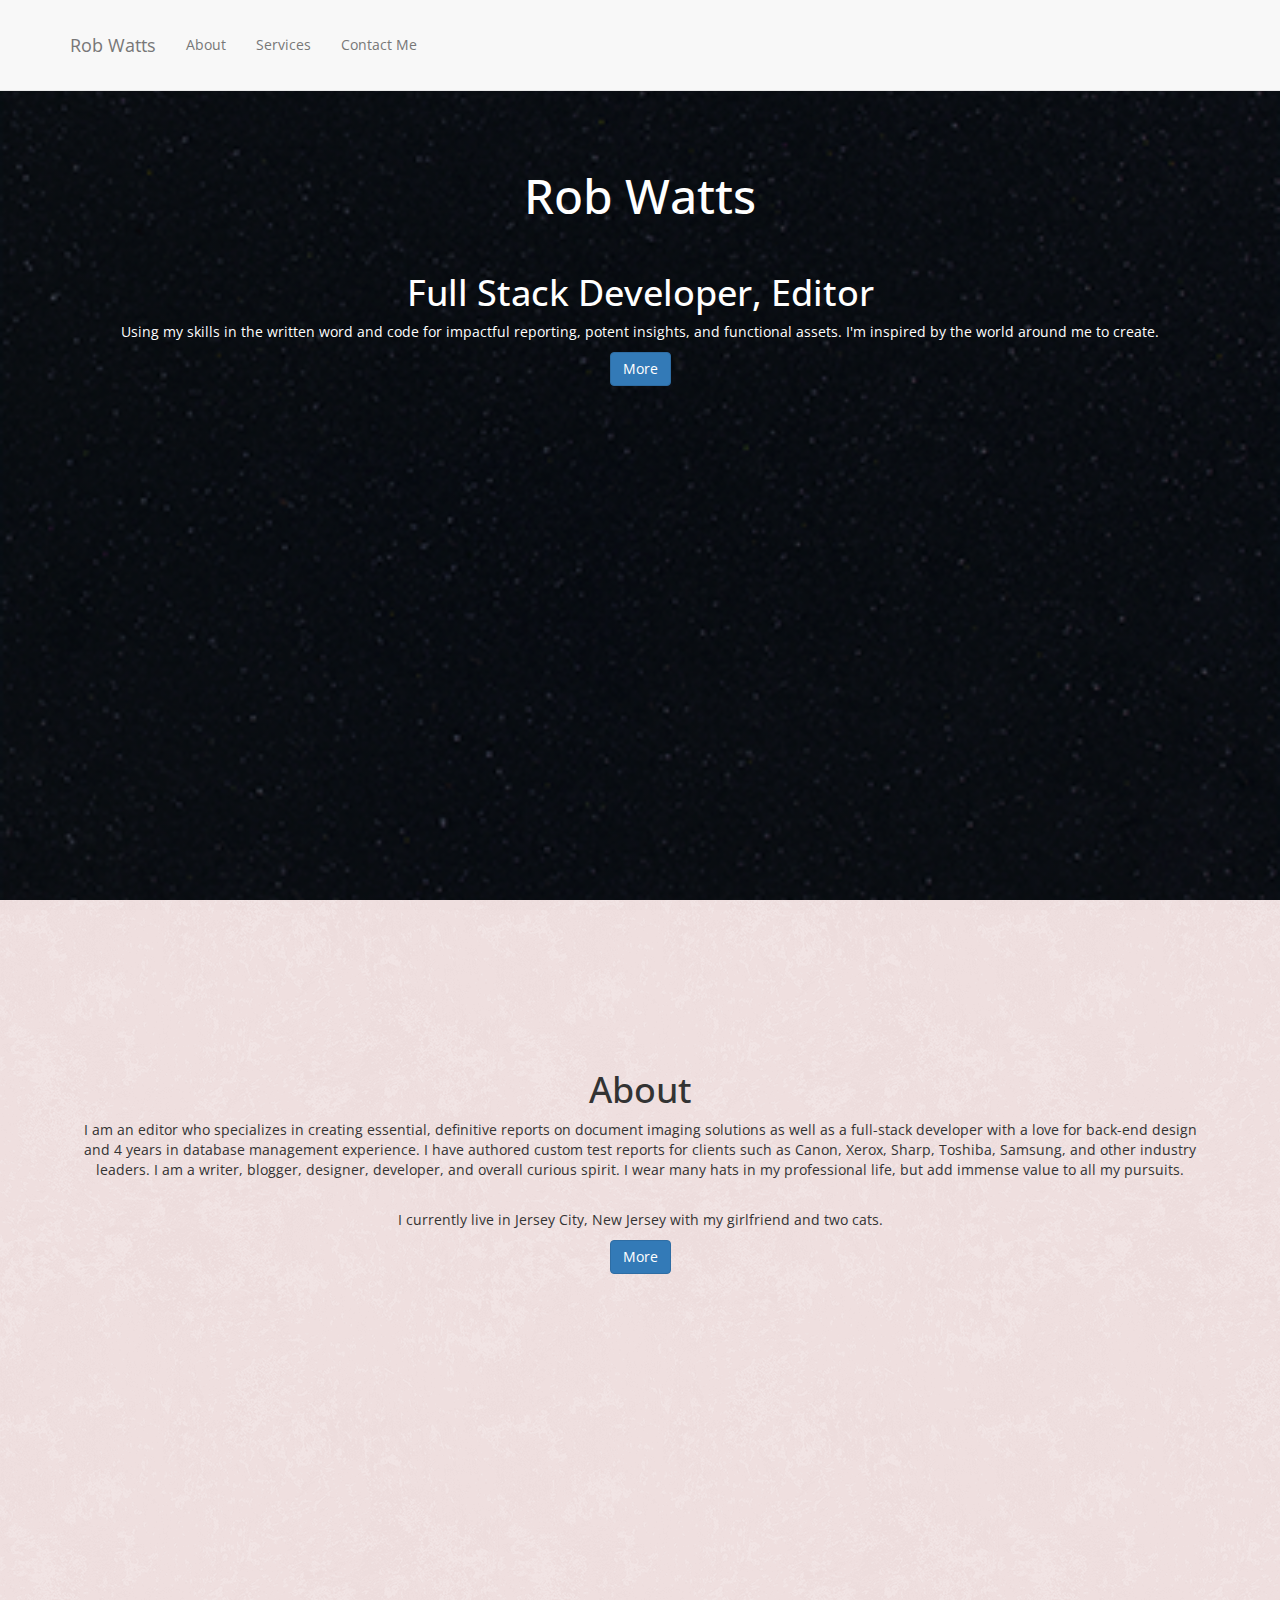
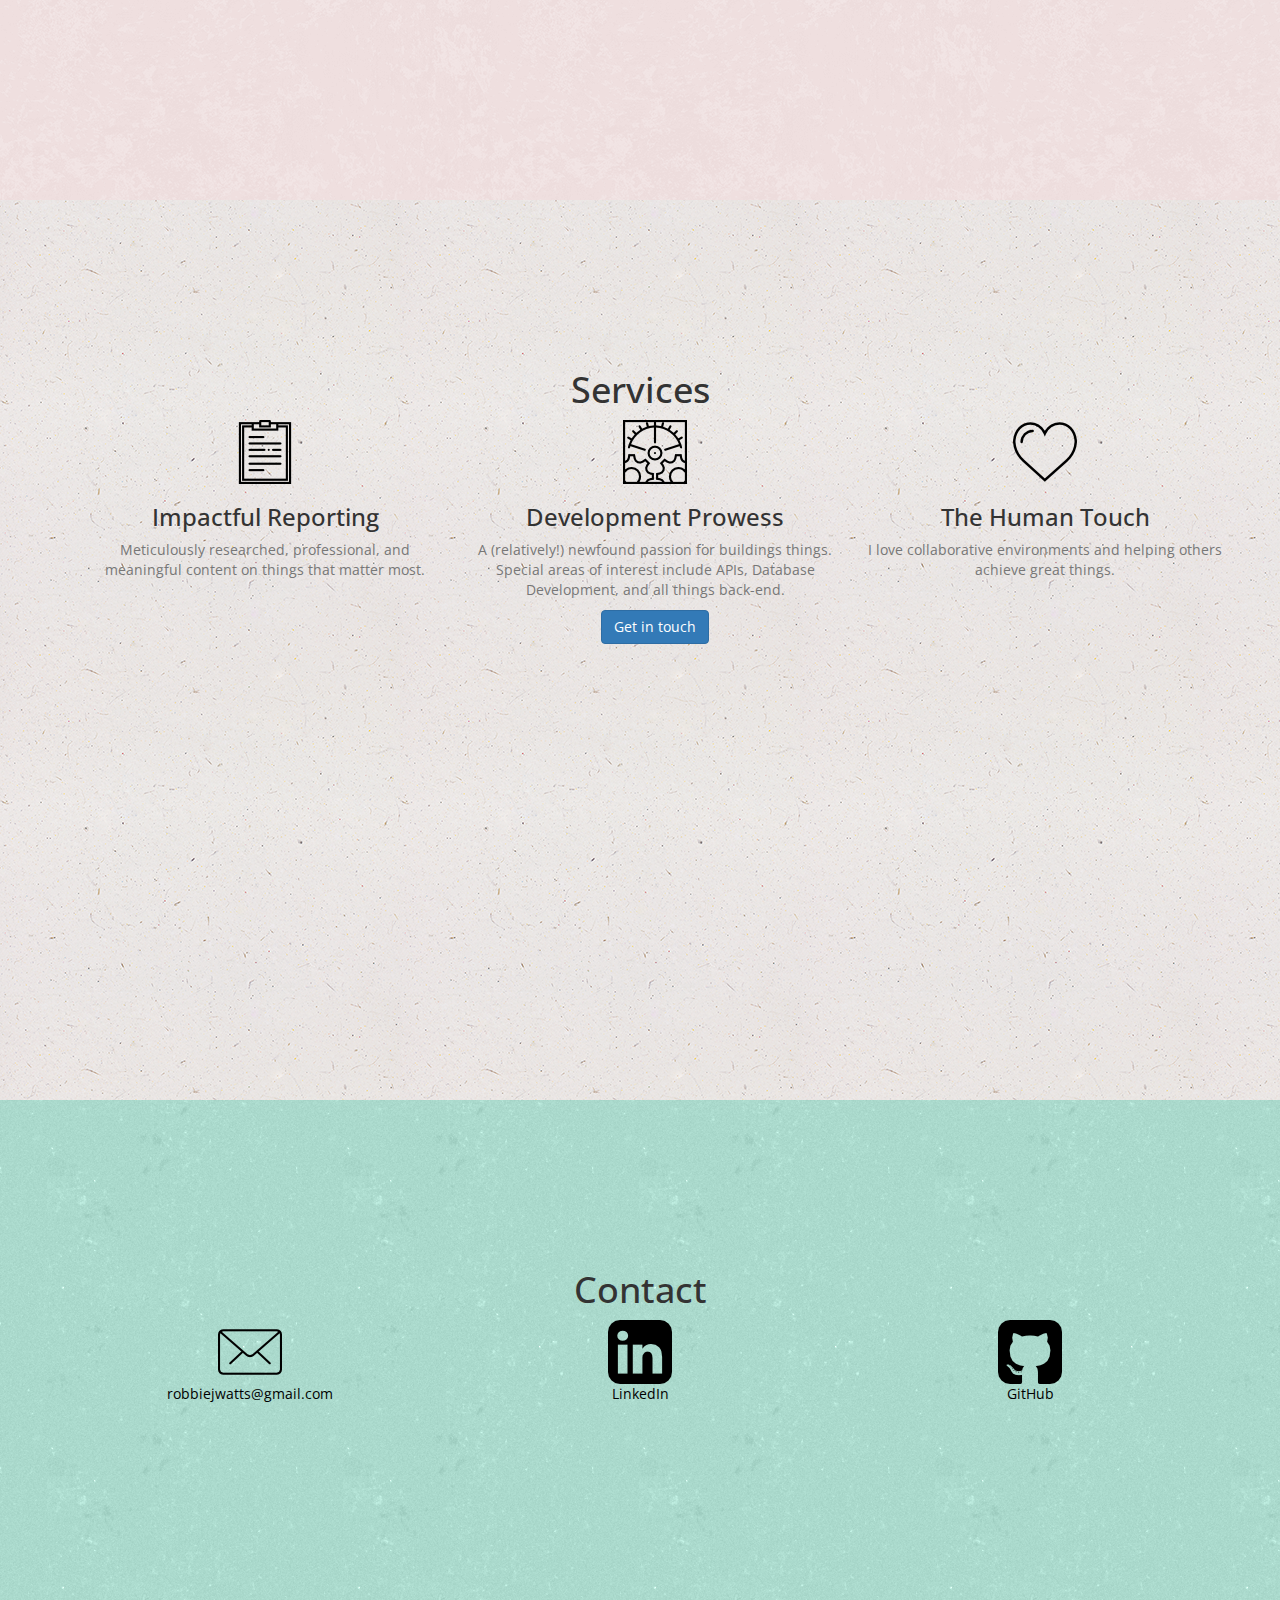
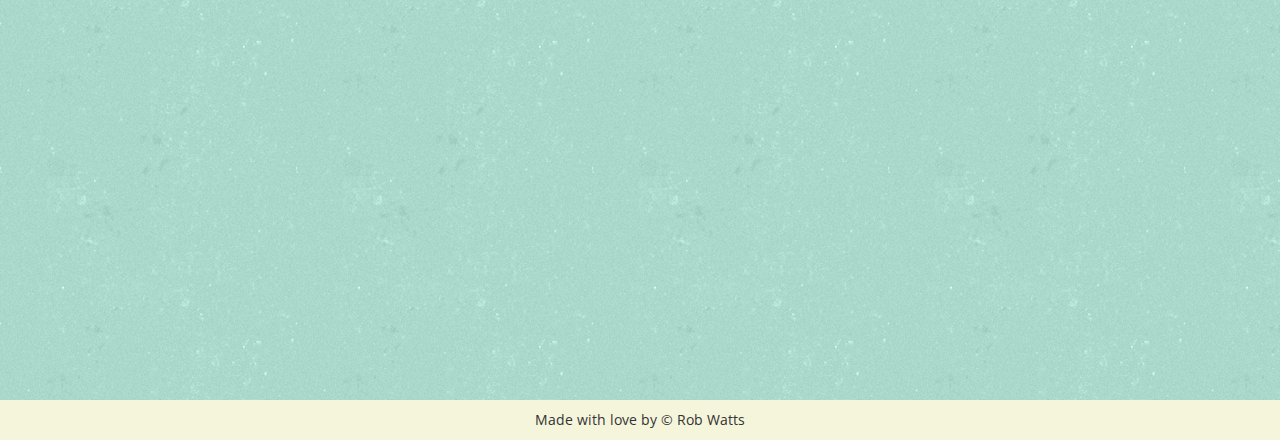
<file: home.html>
<!DOCTYPE html>
<html lang="en">

<head>

    <meta charset="utf-8">
    <meta http-equiv="X-UA-Compatible" content="IE=edge">
    <meta name="viewport" content="width=device-width, initial-scale=1">
    <meta name="description" content="">
    <meta name="author" content="">

    <title>Hello | Rob Watts | Developer, Editor, Writer </title>

    <!-- Bootstrap Core CSS -->
    <link href="css/bootstrap.min.css" rel="stylesheet">

    <!-- Custom CSS -->
    <link href="css/scrolling-nav.css" rel="stylesheet">

    <!-- Emoji CSS -->
     <link href="https://afeld.github.io/emoji-css/emoji.css" rel="stylesheet">

     <!--google fonts-->
     <link href="https://fonts.googleapis.com/css?family=Alfa+Slab+One|Open+Sans" rel="stylesheet">

    <!-- HTML5 Shim and Respond.js IE8 support of HTML5 elements and media queries -->
    <!-- WARNING: Respond.js doesn't work if you view the page via file:// -->
    <!--[if lt IE 9]>
        <script src="https://oss.maxcdn.com/libs/html5shiv/3.7.0/html5shiv.js"></script>
        <script src="https://oss.maxcdn.com/libs/respond.js/1.4.2/respond.min.js"></script>
    <![endif]-->

</head>

<!-- The #page-top ID is part of the scrolling feature - the data-spy and data-target are part of the built-in Bootstrap scrollspy function -->

<body id="page-top" data-spy="scroll" data-target=".navbar-fixed-top">

    <!-- Navigation -->
    <nav class="navbar navbar-default navbar-fixed-top" role="navigation">
        <div class="container">
            <div class="navbar-header page-scroll">
                <button type="button" class="navbar-toggle" data-toggle="collapse" data-target=".navbar-ex1-collapse">
                    <span class="sr-only">Toggle navigation</span>
                    <span class="icon-bar"></span>
                    <span class="icon-bar"></span>
                    <span class="icon-bar"></span>
                </button>
                <a class="navbar-brand page-scroll" href="#page-top" >Rob Watts</a>
            </div>

            <!-- Collect the nav links, forms, and other content for toggling -->
            <div class="collapse navbar-collapse navbar-ex1-collapse">
                <ul class="nav navbar-nav">
                    <!-- Hidden li included to remove active class from about link when scrolled up past about section -->
                    <li class="hidden">
                        <a class="page-scroll" href="#page-top"></a>
                    </li>
                    <li>
                        <a class="page-scroll" href="#about">About</a>
                    </li>
                    <li>
                        <a class="page-scroll" href="#services">Services</a>
                    </li>
                 <!--    <li>
                        <a class="page-scroll" href="#portfolio">Portfolio</a>
                    </li> -->
                    <li>
                        <a class="page-scroll" href="#contact">Contact Me</a>
                    </li>

                </ul>
            </div>
            <!-- /.navbar-collapse -->
        </div>
        <!-- /.container -->
    </nav>

    <!-- Intro Section -->
    <section id="intro" class="intro-section">
        <div class="container">
            <div class="row">
                <div class="col-lg-12">
                    <h1 class="hellointro"><font size=30px>Rob Watts</font></h1></br><h1>Full Stack Developer, Editor</h1>
                    <p class="hellointro"> Using my skills in the written word and code for impactful reporting, potent insights, and functional assets. I'm inspired by the world around me to create.</p>
                    <a class="btn btn-primary page-scroll" href="#about">More</a>
                </div>
            </div>
        </div>
    </section>

    <!-- About Section -->
    <section id="about" class="about-section">
        <div class="container">
            <div class="row">
                <div class="col-lg-12">
                    <h1>About</h1>
                    <p> I am an editor who specializes in creating essential, definitive reports on document imaging solutions as well as a full-stack developer with a love for back-end design and 4 years in database management experience. I have authored custom test reports for clients such as Canon, Xerox, Sharp, Toshiba, Samsung, and other industry leaders. I am a writer, blogger, designer, developer, and overall curious spirit. I wear many hats in my professional life, but add immense value to all my pursuits. </p> </br>
                    <p> I currently live in Jersey City, New Jersey with my girlfriend and two cats. <i class="em em-cat2"></i> <i class="em em-cat2"></i></p>
                    <a class="btn btn-primary page-scroll" href="#services">More</a>
                </div>
            </div>
        </div>
    </section>

    <!-- Services Section -->
    <section id="services" class="services-section">
        <div class="container">
            <div class="row">
                <div class="col-lg-12">
                    <h1>Services</h1>
                    <div class="container">
            <div class="row">
                <div class="col-lg-4 col-md-6 col-sm-2 text-center">
                    <div class="service-box">
                        <img src="icons/notepad.png">
                        <h3>Impactful Reporting </h3>
                        <p class="text-muted">Meticulously researched, professional, and meaningful content on things that matter most.</p>
                    </div>
                </div>
                <div class="col-lg-4 col-md-6 col-sm-2 text-center">
                    <div class="service-box">
                        <img src="icons/settings.png">
                        <h3>Development Prowess</h3>
                        <p class="text-muted">A (relatively!) newfound passion for buildings things. Special areas of interest include APIs, Database Development, and all things back-end. </p>
                    </div>
                </div>
                <div class="col-lg-4 col-md-6 col-sm-2 text-center">
                    <div class="service-box">
                        <img src="icons/like.png">
                        <h3>The Human Touch</h3>
                        <p class="text-muted">I love collaborative environments and helping others achieve great things.</p>
                    </div>
                </div>
                
            </div>
                    <a class="btn btn-primary page-scroll" href="#contact">Get in touch</a>
                </div>
            </div>
        </div>
    </section>

      <!-- Portfolio Section -->
    <!-- <section id="portfolio" class="portfolio-section">
        <div class="container">
            <div class="row">
                <div class="col-lg-12">
                    <h1>Portfolio</h1>
                </div>
            </div>
        </div>
    </section> -->

    <!-- Contact Section -->
    <section id="contact" class="contact-section">
        <div class="container">
            <div class="row">
                <div class="col-lg-12">
                    <h1>Contact</h1>
                     <div class="row">
                <div class="col-lg-4 col-md-6 col-sm-2 text-center">
                    <div class="service-box">
<a href="mailto:robbiejwatts@gmail.com?Subject=Hi%20again" target="_top">                        <img src="icons/mail.png">
                        
                        <p>robbiejwatts@gmail.com</p>
                        </a>
                    </div>
                </div>
                  <div class="col-lg-4 col-md-6 col-sm-2 text-center">
                    <div class="service-box">
                    <a href="https://www.linkedin.com/in/robertwatts1
">
                        <img src="icons/linkedin-sign.png">
                        
                        <p>LinkedIn</p>
                        </a>
                    </div>
                </div>
                <div class="col-lg-4 col-md-6 col-sm-2 text-center">
                    <div class="service-box">
                    <a href="https://github.com/robjwatts">
                        <img src="icons/github-sign.png">
                        
                        <p>GitHub</p>
                        </a>
                    </div>
                </div>
                
            </div>


                    
                </div>
            </div>
        </div>
    </section>

    <!-- jQuery -->
    <script src="js/jquery.js"></script>

    <!-- Bootstrap Core JavaScript -->
    <script src="js/bootstrap.min.js"></script>

    <!-- Scrolling Nav JavaScript -->
    <script src="js/jquery.easing.min.js"></script>
    <script src="js/scrolling-nav.js"></script>

<div class="footer">Made with love by   &copy; Rob Watts</div>

</body>

</html>
</file>
<file: css/scrolling-nav.css>
/*!
 * Start Bootstrap - Scrolling Nav (http://startbootstrap.com/)
 * Copyright 2013-2016 Start Bootstrap
 * Licensed under MIT (https://github.com/BlackrockDigital/startbootstrap/blob/gh-pages/LICENSE)
 */

body {
    width: 100%;
    height: 100%;
    font-family: 'Open Sans', sans-serif;
    

}


p {
    font-family: 'Open Sans', sans-serif;
}

a {
    color: black;
    font-family: 'Open Sans', sans-serif; 
}
a:hover{
    color: black;
    text-decoration: none;
    font-family: 'Open Sans', sans-serif;
}


html {
    width: 100%;
    height: 100%;
}

@media(min-width:767px) {
    .navbar {
        padding: 20px 0;
        -webkit-transition: background .5s ease-in-out,padding .5s ease-in-out;
        -moz-transition: background .5s ease-in-out,padding .5s ease-in-out;
        transition: background .5s ease-in-out,padding .5s ease-in-out;
       
    }

    .top-nav-collapse {
        padding: 0;
    }
}

/* Demo Sections - You can use these as guides or delete them - the scroller will work with any sort of height, fixed, undefined, or percentage based.
The padding is very important to make sure the scrollspy picks up the right area when scrolled to. Adjust the margin and padding of sections and children 
of those sections to manage the look and feel of the site. */

.intro-section {
    height: 100%;
    padding-top: 150px;
    text-align: center;
    background: linear-gradient(rgba(0, 0, 0, 0.3), rgba(0, 0, 0, 0.3)), url("../art_assets/ep_naturalblack.png");
   /* background-image: url();*/
    background-size:     cover;                      /* <------ */
    background-repeat:   no-repeat;
    background-position: center center;
    color: white;
}



.about-section {
    height: 100%;
    padding-top: 150px;
    text-align: center;
        background-image: url("../art_assets/pink_rice.png");
    
}

.services-section {
    height: 100%;
    padding-top: 150px;
    text-align: center;

   background-image: url("../art_assets/ep_naturalwhite.png");
}

/*.portfolio-section {
    height: 100%;
    padding-top: 150px;
    text-align: center;
    background: #eee;
}*/

.contact-section {
    height: 100%;
    padding-top: 150px;
    text-align: center;
    background: #fff;
    background-image: url("../art_assets/green_dust_scratch.png");
}

.footer {
  position: absolute;
  right: 0;
 
  left: 0;
  padding: 1rem;
  background-color: #F5F5DC;
  text-align: center;
}

#robname {
    font-size: 200%;
}
</file>
